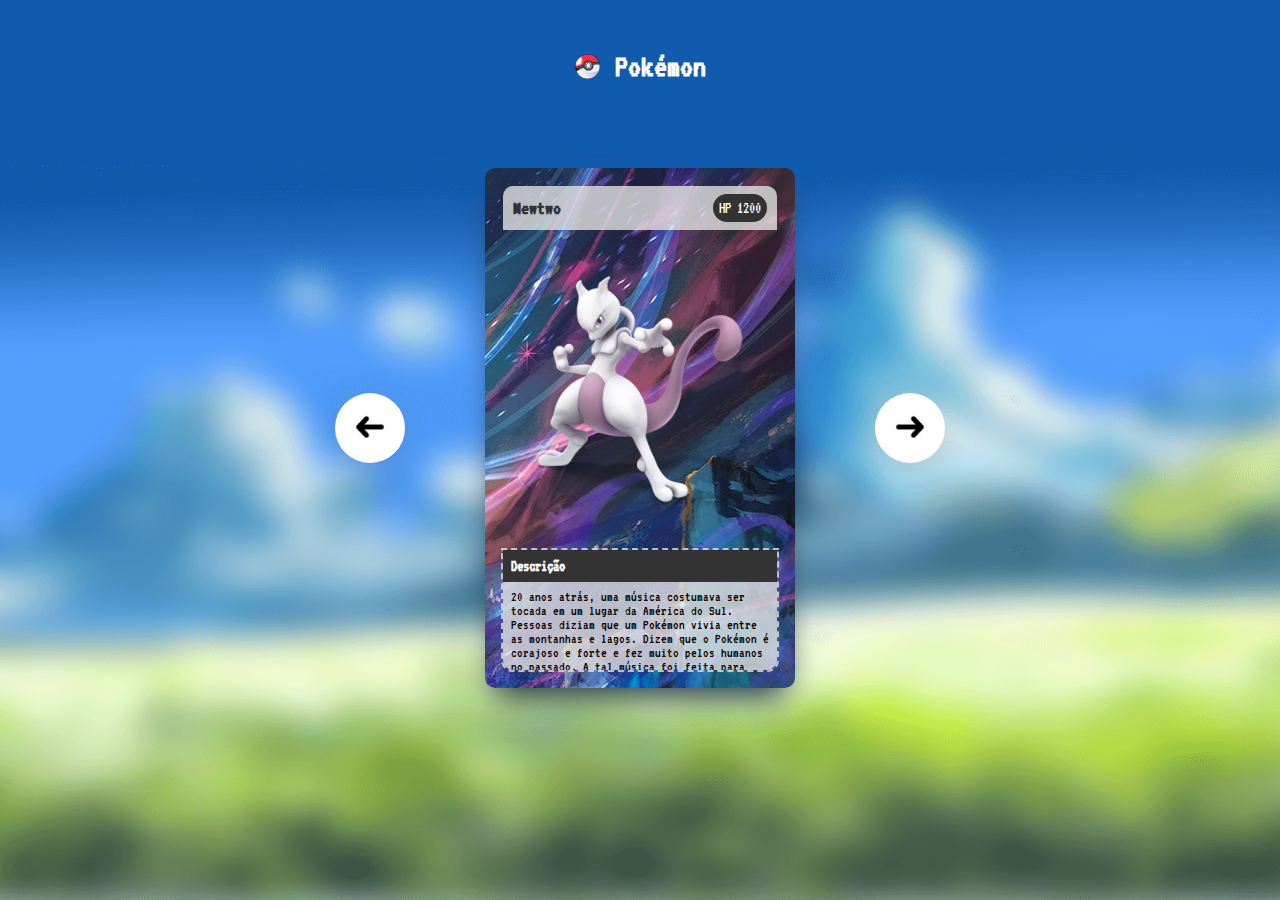
<file: index.html>
<!DOCTYPE html>
<html lang="en">

<head>
    <meta charset="UTF-8">
    <meta name="viewport" content="width=device-width, initial-scale=1.0">
    <title>Pokémon - Cards</title>

    <link rel="stylesheet" href="./src/css/reset.css">
    <link rel="stylesheet" href="./src/css/style.css">
    <link rel="stylesheet" href="./src/css/responsive.css">

    <link rel="preconnect" href="https://fonts.googleapis.com">
    <link rel="preconnect" href="https://fonts.gstatic.com" crossorigin>
    <link href="https://fonts.googleapis.com/css2?family=VT323&display=swap" rel="stylesheet">

    <link rel="shortcut icon" href="./src/img/pokebola.png" type="image/x-icon">

</head>

<body>
    <header class="cabecalho">
        <img src="./src/img/pokebola.png" alt="pokebola" class="pokebola">
        <h1 class="titulo">Pokémon</h1>
    </header>

    <main class="pokemon-slider">
        <button class="btn-seta btn-voltar">
            <img src="./src/img/seta.png" alt="voltar" id="seta-voltar">
        </button>

        <ul class="lista-pokemons">
            <li class="cartao fundo-1 selecionado">
                <div class="informacoes">
                    <h2 class="nome">Mewtwo</h2>
                    <p class="vida">HP 1200</p>
                </div>

                <div class="container-img">
                    <img src="./src/img/mewtwo.png" alt="mewtwo" class="img-pokemon">
                </div>

                <div class="descricao scrollbox">
                    <h3 class="titulo">Descrição</h3>
                    <p class="texto">20 anos atrás, uma música costumava ser tocada em um lugar da América do Sul.
                        Pessoas diziam que um Pokémon vivia entre as montanhas e lagos. Dizem que o Pokémon é corajoso e
                        forte e fez muito pelos humanos no passado. A tal música foi feita para homenagear o Pokémon,
                        Mew.

                        A Equipe Rocket (liderada por Madame Boss naquele tempo) pretendia capturar Mew e assim
                        conseguir muito dinheiro. Madame Boss enviou 3 pessoas, que eram lideradas por Miyamoto (a mãe
                        de Jessie), para capturar o Mew. Miyamoto se separa da equipe e fica perdida pela Cordilheira
                        dos Andes. Ela avista Mew, mas quando ela iria capturá-lo, ele desaparece e a nevasca no local
                        acaba gerando uma avalanche que cai em Miyamoto.</p>
                </div>
            </li>

            <li class="cartao fundo-2">
                <div class="informacoes">
                    <h2 class="nome">Charizard</h2>
                    <p class="vida">HP 800</p>
                </div>

                <div class="container-img">
                    <img src="./src/img/charizard.png" alt="charizard" class="img-pokemon">
                </div>

                <div class="descricao scrollbox">
                    <h3 class="titulo">Descrição</h3>
                    <p class="texto">Lorem ipsum dolor sit amet consectetur adipisicing elit. Sapiente possimus in porro minima totam
                        voluptatum iure nobis illum unde! Expedita corporis sapiente labore architecto aliquam odit
                        totam officia numquam quibusdam.
                    
                    </p>
                </div>
            </li>

            <li class="cartao fundo-3">
                <div class="informacoes">
                    <h2 class="nome">Pikachu</h2>
                    <p class="vida">HP 500</p>
                </div>

                <div class="container-img">
                    <img src="./src/img/pikachu.png" alt="pikachu" class="img-pokemon">
                </div>

                <div class="descricao scrollbox">
                    <h3 class="titulo">Descrição</h3>
                    <p class="texto">Lorem ipsum dolor sit amet consectetur adipisicing elit. Sapiente possimus in porro minima totam
                        voluptatum iure nobis illum unde! Expedita corporis sapiente labore architecto aliquam odit
                        totam officia numquam quibusdam.</p>
                </div>
            </li>
        </ul>

        <button class="btn-seta">
            <img src="./src/img/seta.png" alt="avançar" id="seta-avancar">
        </button>
    </main>

    <script src="./src/js/index.js"></script>
</body>

</html>
</file>
<file: src/css/style.css>
body{
    font-family: 'VT323', monospace;
    background-image: url(../img/fundo-site.png);
    background-repeat: no-repeat;
    background-size: cover;
    min-height: 100vh;
}

.cabecalho{
    /* background-color: red; */
    display: flex;
    justify-content: center;
    align-items: center;
    gap: 15px;
    padding-top: 50px;
}

.cabecalho .pokebola{
    width: 25px;
    height: 25px;
}

.cabecalho .titulo{
    color: #fff;
}

.pokemon-slider{
    /* background-color: aquamarine; */
    padding-top: 26px;
    display: flex;
    align-items: center;
    justify-content: center;
    gap: 80px;
    margin: 60px 0;
}

.lista-pokemons{
    /* background-color: blue; */
    width: 310px;
    height: 520px;
    position: relative;
}

.btn-seta{
    background-color: #fff;
    width: 70px;
    height: 70px;
    border-radius: 50px;
    border: 0;
    cursor: pointer;
    transition: background-color 0.5s ease-in-out;
    box-shadow: rgba(100, 100, 111, 0.2) 0px 7px 29px 0px;
}

.btn-seta:hover{
    background-color: #9932CC;
}

.btn-seta.btn-voltar{
    transform: rotateY(180deg);
}

.cartao{
    /* background-color: hsl(280, 61%, 50%); */
    opacity: 0;
    height: 100%;
    display: flex;
    flex-direction: column;
    justify-content: space-between;
    position: absolute; 
    padding: 18px;
    border-radius: 10px; 
    box-shadow: rgb(38, 57, 77) 0px 20px 30px -10px;  
    transition: opacity 0.3s ease-in-out;     
}

.cartao.selecionado{
    opacity: 1;
    z-index: 1;
}

.fundo-1{
    background: url(../img/fundo-card-1.jpg) no-repeat;
} 

.fundo-2{
    background: url(../img/fundo-card-2.jpg) no-repeat;
}

.fundo-3{
    background: url(../img/fundo-card-3.jpg) no-repeat;
}

.cartao .informacoes{
    background-color: rgba(225, 225, 225, 0.8);
    padding: 8px 10px;
    display: flex;
    align-items: center;
    justify-content: space-between;
    border-top-left-radius: 10px;
    border-top-right-radius: 10px;

}

.cartao .informacoes .nome{
    color: #333;
    font-size: 20px;
}

.cartao .informacoes .vida{
    background-color: #333;
    padding: 6px;
    border-radius: 20px;
    color: #fff;
}

.cartao .container-img{
    text-align: center;
}

.cartao .img-pokemon{
    max-width: 100%;
    max-height: 280px;
    padding: 20px;
}


.lista-pokemons .cartao .descricao{
    background-color: rgba(225, 225, 225, 0.8);
    /* padding: 6px; */
    border-bottom-left-radius: 10px;
    border-bottom-right-radius: 10px;
    max-height: 120px;
    overflow-y: auto;
}

.cartao .descricao .titulo{
    font-size: 16px;
    background-color: #333;
    padding: 8px;
    color: #fff;
}

.cartao .descricao .texto{
    font-size: 14px;
    padding: 8px;
    
}

@supports (scrollbar-color: auto) {
    .scrollbox {
      scrollbar-color: #333 rgba(225, 225, 225, 0.8);

      outline: 2px dashed rgba(225, 225, 225, 0.8);
    }
  }
</file>
<file: src/css/responsive.css>
@media (max-width: 620px){
    .pokemon-slider{
        padding: 0px 15px;
        gap: 10px;

    }

    .btn-seta{
        width: 20px;
        height: 20px;
        padding: 20px;
        display: flex;
        justify-content: center;
        align-items: center;
    }

    .lista-pokemons{
        max-height: 450px;
    }

    .cartao .img-pokemon{
        max-height: 200px;
    }

    .cartao .informacoes .nome{
        max-width: 50%;
        font-size: 18px;
    }

    .cartao .informacoes .vida{
        font-size: 14px;
    }


}

/* @media (max-width: 428px){
    .lista-pokemons{
        max-width: 300px;
    }


} */
</file>
